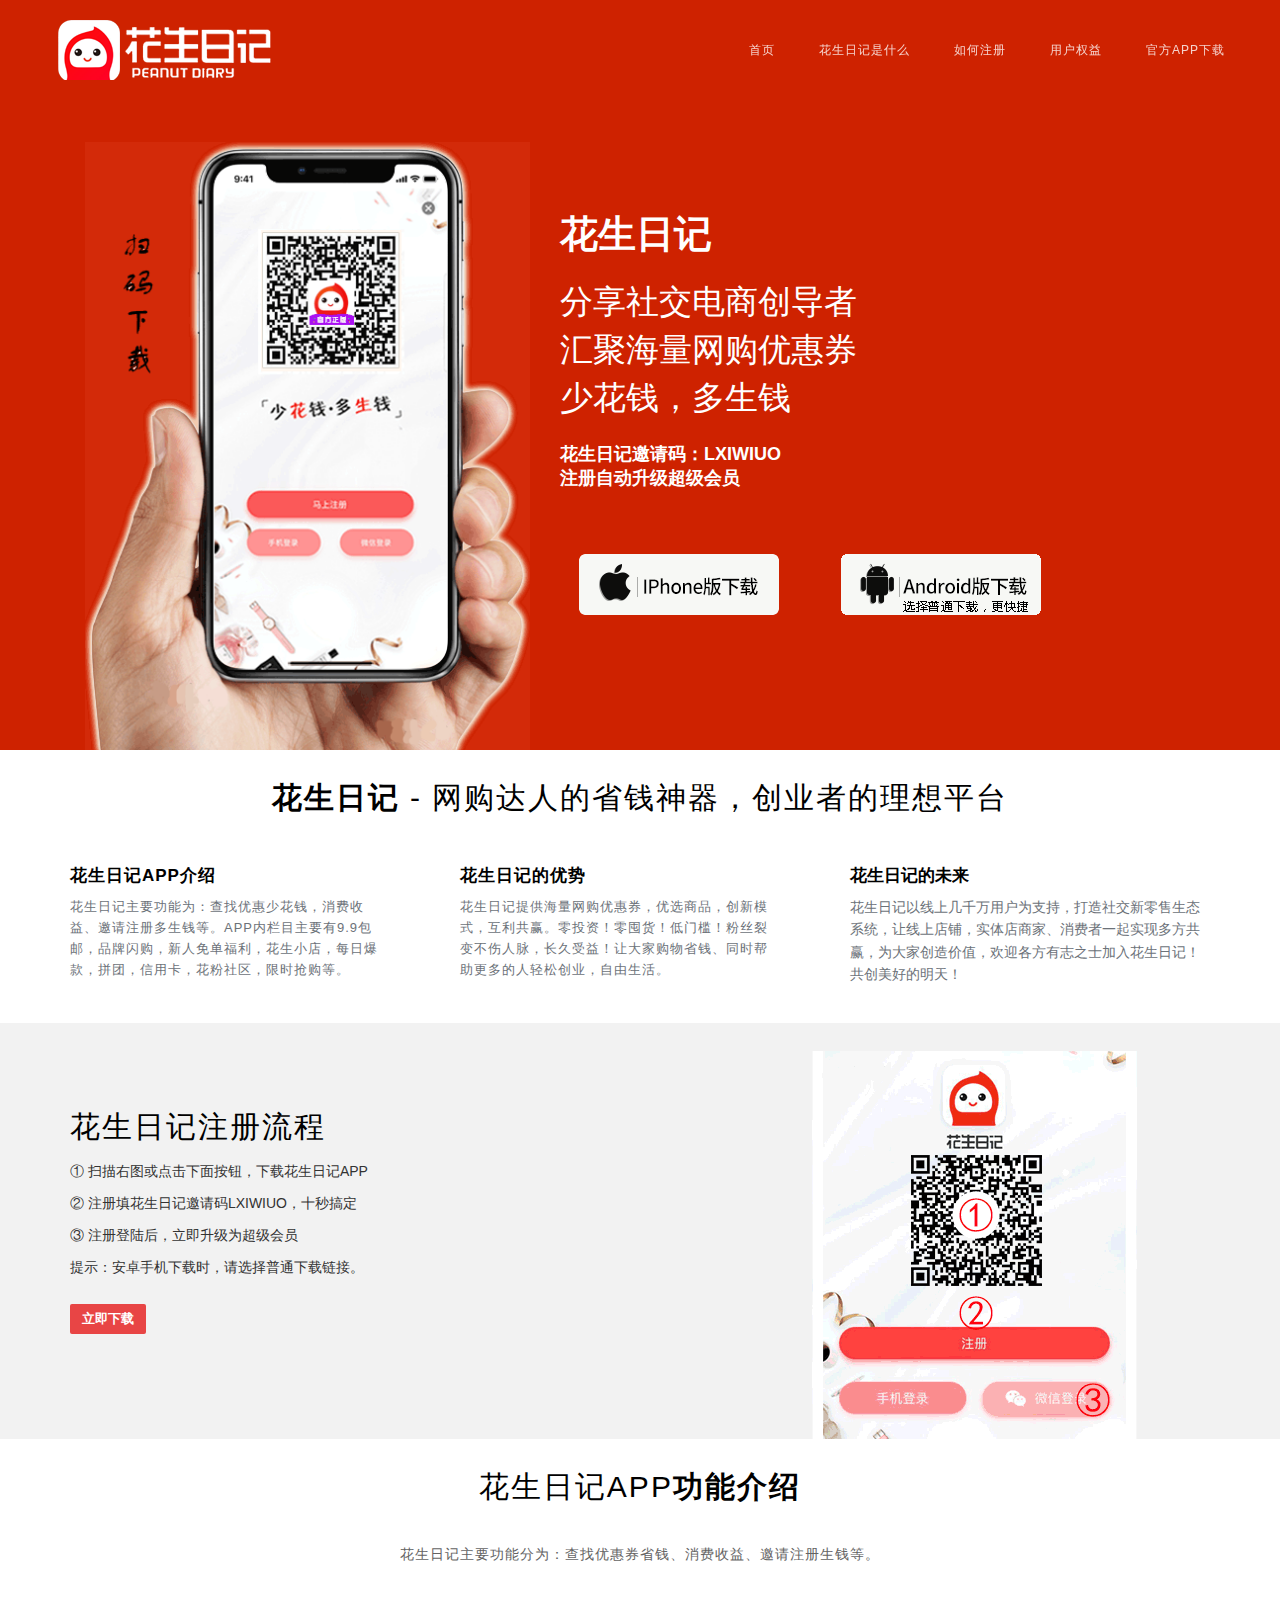
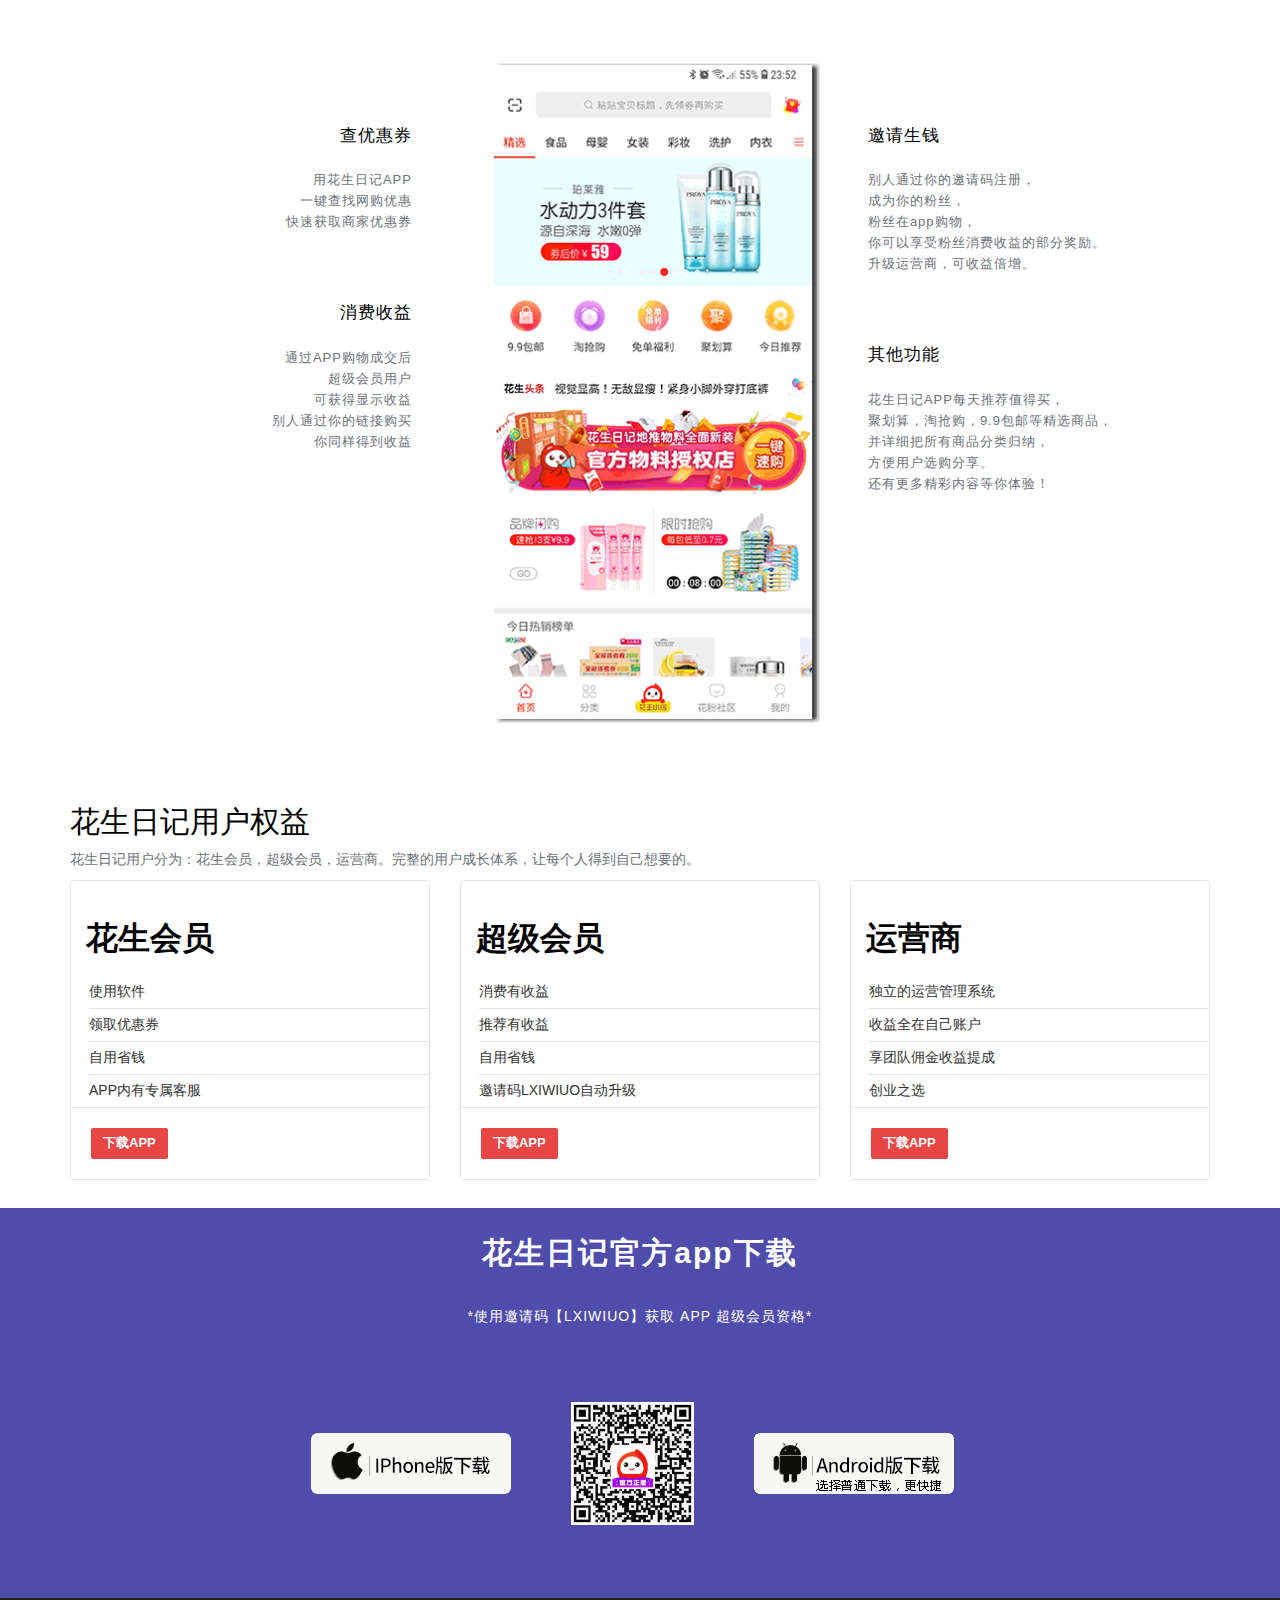
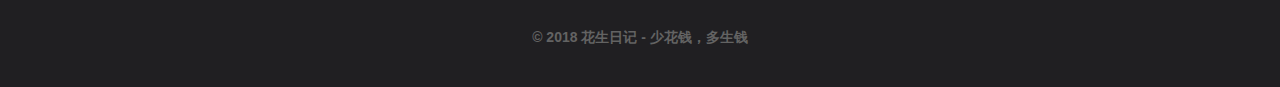
<file: index.html>
﻿<!DOCTYPE HTML>
<!-- saved from url=(0015)https://www.lxiwiuo.top/ -->
<!DOCTYPE html PUBLIC "" ""><!--[if lt IE 7]>      <html class="no-js lt-ie9 lt-ie8 lt-ie7" lang=""> <![endif]--><!--[if IE 7]>         <html class="no-js lt-ie9 lt-ie8" lang=""> <![endif]--><!--[if IE 8]>         <html class="no-js lt-ie9" lang=""> <![endif]--><!--[if gt IE 8]><!--><HTML 
class="no-js" lang=""><!--<![endif]--><HEAD><META content="IE=11.0000" 
http-equiv="X-UA-Compatible">
 
<META charset="utf-8"> <TITLE>花生日记 LXIWIUO</TITLE> 
<META name="Keywords" content="花生日记,花生日记官方app下载,花生日记邀请码LXIWIUO"> 
<META name="Description" content="【花生日记官方APP】更多人在用的网购省钱工具！创新模式，互利共赢。真正实现少花钱，多生钱！花生日记邀请码:LXIWIUO，自动升级超级会员，快来加入到花生日记大家庭吧！"> 
<META name="viewport" content="width=device-width, initial-scale=1.0, maximum-scale=1.0, user-scalable=0"> 
<LINK href="lxiwiuo/bootstrap.min.css" rel="stylesheet"><!-- dj --> <LINK 
href="lxiwiuo/owl.carousel.css" rel="stylesheet"><!-- 5t --> <LINK href="lxiwiuo/main.css" 
rel="stylesheet"><!-- zt --> <LINK href="lxiwiuo/responsive.css" rel="stylesheet"><!-- dh --> 
<META name="GENERATOR" content="MSHTML 11.00.10570.1001"></HEAD> 
<BODY><!-- header section --> <SECTION class="banner" role="banner"><HEADER id="header">
<DIV class="header-content clearfix"><A class="logo" href="https://www.lxiwiuo.top/"><IMG 
title="花生日记" alt="花生日记" src="lxiwiuo/logo.png"></A><!-- navigation section  --> 
      <NAV class="navigation" role="navigation">
<UL class="primary-nav">
  <LI><A title="花生日记" href="https://www.lxiwiuo.top/#banner">首页</A></LI>
  <LI><A href="https://www.lxiwiuo.top/#overview">花生日记是什么</A></LI>
  <LI><A href="https://www.lxiwiuo.top/#reg">如何注册</A></LI>
  <LI><A href="https://www.lxiwiuo.top/#screens">用户权益</A></LI>
  <LI><A href="https://www.lxiwiuo.top/#download">官方APP下载</A></LI></UL></NAV><A class="nav-toggle" 
href="https://www.lxiwiuo.top/#">菜单<SPAN></SPAN></A></DIV><!-- navigation section  -->   
</HEADER><!-- banner text section-->   
<DIV class="container" id="banner">
<DIV class="col-md-5 col-sm-12"><A href="https://www.lxiwiuo.top/app" 
target="_blank"><IMG title="微信扫一扫，下载花生日记" class="banner-img img-responsive" src="lxiwiuo/app-screen.png"></A> 
</DIV>
<DIV class="col-md-7 col-sm-12">
<DIV class="banner-text">
<H1>花生日记</H1>
<H2>分享社交电商创导者<BR>汇聚海量网购优惠券<BR>少花钱，多生钱
<H2>
<P><B>花生日记邀请码：LXIWIUO<BR>注册自动升级超级会员</B></P>
<DIV class="banner-btn"><A href="https://itunes.apple.com/cn/app/%E8%8A%B1%E7%94%9F%E6%97%A5%E8%AE%B0%E7%84%95%E6%96%B0%E7%89%88/id1390240947?mt=8" 
target="_blank" rel="nofollow"><IMG src="lxiwiuo/apple-store-btn.png"></A> 
<A href="http://android.myapp.com/myapp/detail.htm?apkName=com.jf.lkrj&amp;ADTAG=mobile" 
target="_blank" rel="nofollow"><IMG src="lxiwiuo/apple-store-btna.png"></A> 
</DIV></H2></DIV><!-- banner text section-->     </DIV></DIV></SECTION><!-- header section --> 
<DIV class="copyrights"><A href="https://www.lxiwiuo.top/">花生日记</A></DIV><!-- overview section --> 
<SECTION class="section overview" id="overview">
<DIV class="container">
<DIV class="row">
<DIV class="col-md-8 col-md-offset-2 text-center">
<H2 class="section-title"><STRONG>花生日记</STRONG> - 
网购达人的省钱神器，创业者的理想平台</H2><SPAN></SPAN>       </DIV></DIV>
<DIV class="row" style="margin-top: 30px;">
<DIV class="col-md-4 col-sm-12 "><SPAN class="icon icon-browser"></SPAN>         
<DIV class="overview-content">
<H4><STRONG>花生日记APP介绍</STRONG></H4>
<P>花生日记主要功能为：查找优惠少花钱，消费收益、邀请注册多生钱等。APP内栏目主要有9.9包邮，品牌闪购，新人免单福利，花生小店，每日爆款，拼团，信用卡，花粉社区，限时抢购等。</P></DIV></DIV>
<DIV class="col-md-4 col-sm-12 "><SPAN class="icon icon-trophy"></SPAN>          
 
<DIV class="overview-content">
<H4><STRONG>花生日记的优势</STRONG></H4>
<P>花生日记提供海量网购优惠券，优选商品，创新模式，互利共赢。零投资！零囤货！低门槛！粉丝裂变不伤人脉，长久受益！让大家购物省钱、同时帮助更多的人轻松创业，自由生活。</P></DIV></DIV>
<DIV class="col-md-4 col-sm-12 "><SPAN class="icon icon-lifesaver"></SPAN>       
 
<H4><STRONG>花生日记的未来</STRONG></H4>
<P>花生日记以线上几千万用户为支持，打造社交新零售生态系统，让线上店铺，实体店商家、消费者一起实现多方共赢，为大家创造价值，欢迎各方有志之士加入花生日记！共创美好的明天！</P></DIV></DIV></DIV></SECTION><!-- overview section --> <!-- feature section 0 --> 
<SECTION class="section features3" id="reg">
<DIV class="container">
<DIV class="row">
<DIV class="col-md-6">
<DIV class="features2-content">
<H2>花生日记注册流程</H2></DIV>
<DIV class="section-content">
<UL>
  <LI>① 扫描右图或点击下面按钮，下载花生日记APP</LI>
  <LI>② 注册填花生日记邀请码LXIWIUO，十秒搞定</LI>
  <LI>③ 注册登陆后，立即升级为超级会员</LI>
  <LI>提示：安卓手机下载时，请选择普通下载链接。</LI></UL><BR>
<DIV class="zcdown"><A class="btn btn-primary" 
href="https://www.lxiwiuo.top/#download">立即下载</A></DIV></DIV></DIV>
<DIV class="col-md-6"><IMG class="img-responsive" src="lxiwiuo/feature-screen-zc-nowx.png"></DIV></DIV></DIV></SECTION><!-- feature section 0 --> <!-- feature section 1 --> 
<SECTION class="section features1" id="features">
<DIV class="container">
<DIV class="row">
<DIV class="col-md-8 col-md-offset-2 text-center">
<H2 class="section-title">花生日记APP<SPAN>功能介绍</SPAN></H2>
<P class="section-intro">花生日记主要功能分为：查找优惠券省钱、消费收益、邀请注册生钱等。</P></DIV></DIV>
<DIV class="row features1-content-space">
<DIV class="col-md-4 col-sm-12">
<DIV class="features1-content left"><SPAN class="icon icon-upload"></SPAN>       
    
<H4>查优惠券</H4>
<P>用花生日记APP<BR>一键查找网购优惠<BR>快速获取商家优惠券</P></DIV>
<DIV class="features1-content left"><SPAN class="icon icon-tools"></SPAN>        
   
<H4>消费收益</H4>
<P>通过APP购物成交后<BR>超级会员用户<BR>可获得显示收益<BR>别人通过你的链接购买<BR>你同样得到收益</P></DIV></DIV>
<DIV class="col-md-4 col-sm-12 middle"><IMG class="img-responsive" src="lxiwiuo/feature-mobile.png"></DIV>
<DIV class="col-md-4 col-sm-12">
<DIV class="features1-content right"><SPAN class="icon icon-speedometer"></SPAN> 
          
<H4>邀请生钱</H4>
<P>别人通过你的邀请码注册，<BR>成为你的粉丝，<BR>粉丝在app购物，<BR>你可以享受粉丝消费收益的部分奖励。<BR>升级运营商，可收益倍增。</P></DIV>
<DIV class="features1-content right"><SPAN class="icon icon-camera"></SPAN>      
     
<H4>其他功能</H4>
<P>花生日记APP每天推荐值得买，<BR>聚划算，淘抢购，9.9包邮等精选商品，<BR>并详细把所有商品分类归纳，<BR>方便用户选购分享。<BR>还有更多精彩内容等你体验！</P></DIV></DIV></DIV></DIV></SECTION><!-- feature section 1 --> <!-- screen shots slider section--> 
<SECTION class="section screens" id="screens">
<DIV class="container">
<DIV class="row">
<DIV class="col-xs-12">
<DIV class="col-inner">
<DIV class="section-heading">
<H2>花生日记<SPAN>用户权益</SPAN></H2>
<P>花生日记用户分为：花生会员，超级会员，运营商。完整的用户成长体系，让每个人得到自己想要的。</P></DIV>
<DIV class="section-content m-t-60-sm-min">
<DIV class="row">
<DIV class="col-xs-12 col-sm-4">
<DIV class="pricing-table m-t-0-xs-max">
<DIV class="pricing-table-header block-invert">
<H2 class="pricing-table-title">花生会员</H2></DIV>
<DIV class="pricing-table-content block-light">
<UL class="pricing-table-list">
  <LI>使用软件</LI>
  <LI>领取优惠券</LI>
  <LI>自用省钱</LI>
  <LI>APP内有专属客服</LI></UL></DIV>
<DIV class="pricing-table-footer block-light"><A class="btn btn-primary waves-effect waves-light" 
href="https://www.lxiwiuo.top/#download">下载APP</A>                           </DIV></DIV><!-- .pricing-table --> 
                      </DIV>
<DIV class="col-xs-12 col-sm-4">
<DIV class="pricing-table">
<DIV class="pricing-table-header block-primary">
<H2 class="pricing-table-title">超级会员</H2></DIV>
<DIV class="pricing-table-content block-light">
<UL class="pricing-table-list">
  <LI>消费有收益</LI>
  <LI>推荐有收益</LI>
  <LI>自用省钱</LI>
  <LI>邀请码LXIWIUO自动升级</LI></UL></DIV>
<DIV class="pricing-table-footer block-light"><A class="btn btn-primary waves-effect waves-light" 
href="https://www.lxiwiuo.top/#download">下载APP</A>                           </DIV></DIV><!-- .pricing-table --> 
                      </DIV>
<DIV class="col-xs-12 col-sm-4">
<DIV class="pricing-table">
<DIV class="pricing-table-header block-pink">
<H2 class="pricing-table-title">运营商</H2></DIV>
<DIV class="pricing-table-content block-light">
<UL class="pricing-table-list">
  <LI>独立的运营管理系统</LI>
  <LI>收益全在自己账户</LI>
  <LI>享团队佣金收益提成</LI>
  <LI>创业之选</LI></UL></DIV>
<DIV class="pricing-table-footer block-light"><A class="btn btn-primary waves-effect waves-light" 
href="https://www.lxiwiuo.top/#download">下载APP</A>                           </DIV></DIV><!-- .pricing-table --> 
                      </DIV></DIV></DIV><!-- .section-content -->                
 </DIV></DIV></DIV></DIV></SECTION><!-- screen shots slider section --> <!--subscribe section --> 
<SECTION class="section subscribe" id="download">
<DIV class="overlay"></DIV>
<DIV class="container">
<DIV class="row">
<DIV class="col-md-8 col-md-offset-2 text-center">
<H2><SPAN>花生日记官方app下载</SPAN></H2>
<P>*使用邀请码【LXIWIUO】获取 APP 超级会员资格*</P>
<DIV class="banner-btn"><A href="https://itunes.apple.com/cn/app/%E8%8A%B1%E7%94%9F%E6%97%A5%E8%AE%B0%E7%84%95%E6%96%B0%E7%89%88/id1390240947?mt=8" 
target="_blank" rel="nofollow"><IMG alt="苹果商店官网下载" src="lxiwiuo/apple-store-btn.png"></A><A 
href="https://www.lxiwiuo.top/app" target="_blank"><IMG width="168" title="点击下载APP" alt="花生日记下载" 
src="lxiwiuo/down.png"></A><A href="http://android.myapp.com/myapp/detail.htm?apkName=com.jf.lkrj&amp;ADTAG=mobile" 
target="_blank" rel="nofollow"><IMG alt="应用宝官网下载" src="lxiwiuo/apple-store-btna.png"></A> 
</DIV></DIV></DIV></DIV></SECTION><!--contact section --> <!-- footer section--> 
<FOOTER class="section footer">
<DIV class="footer-bottom">
<DIV class="container">
<DIV class="col-md-12">
<P>© 2018 <A href="https://www.lxiwiuo.top/">花生日记</A> - 
少花钱，多生钱</P></DIV></DIV></DIV></FOOTER><!-- footer section--> <!-- Include JS files --> 
<SCRIPT src="lxiwiuo/jquery.min.js"></SCRIPT>
 
<SCRIPT src="lxiwiuo/jquery.fancybox.pack.js"></SCRIPT>
 <!--dh--> 
<SCRIPT src="lxiwiuo/owl.carousel.min.js"></SCRIPT>
 <!--d2h--> 
<SCRIPT src="lxiwiuo/main.js"></SCRIPT>
<!--zt--> 
<SCRIPT type="text/javascript">
  var wdwidth = $(document).width()
  if(wdwidth > 769){
    $(".address").hover(function(){
      $(this).find("span").show()
    }, function() {
      $(this).find("span").hide()
    });
  }
</SCRIPT>
</BODY></HTML>
</file>
<file: lxiwiuo/main.css>
@import url( http://fonts.googleapis.com/css?family=Roboto:100,300,400,500,600,700 );
p {
	color: rgb(108, 114, 121); line-height: 22.4px; font-size: 14px;
}
h1 {
	color: rgb(45, 48, 51); font-size: 35px; font-weight: 100;
}
h2 {
	color: rgb(0, 0, 0); font-size: 30px; font-weight: 100;
}
h3 {
	color: rgb(45, 48, 51); letter-spacing: 1px; font-size: 28px; font-weight: 300;
}
h4 {
	color: rgb(0, 0, 0); font-size: 17px; font-weight: 400;
}
h5 {
	color: rgb(45, 48, 51); text-transform: uppercase; font-size: 14px; font-weight: 700;
}
.btn {
	border-radius: 2px; border: 0px currentColor; border-image: none; color: rgb(255, 255, 255); text-transform: uppercase; font-size: 13px; font-weight: 600; display: inline-block; background-color: rgb(232, 69, 69); -moz-border-radius: 2px; -webkit-border-radius: 2px;
}
.btn:hover {
	color: rgb(255, 255, 255); background-color: rgb(229, 46, 46);
}
.btn:focus {
	color: rgb(255, 255, 255); background-color: rgb(229, 46, 46);
}
.btn-large {
	padding: 15px 40px;
}
.copyrights {
	height: 0px; line-height: 0; text-indent: -9999px; overflow: hidden; font-size: 0px;
}
a {
	color: rgb(232, 69, 69);
}
a:hover {
	transition:background-color, color, 0.3s; text-decoration: none; -webkit-transition: background-color, color, 0.3s; -o-transition: background-color, color, 0.3s; -moz-transition: background-color, color, 0.3s;
}
a:focus {
	transition:background-color, color, 0.3s; text-decoration: none; -webkit-transition: background-color, color, 0.3s; -o-transition: background-color, color, 0.3s; -moz-transition: background-color, color, 0.3s;
}
body {
	color: rgb(51, 51, 51); font-family: Arial,Helvetica,"????"; font-weight: 400;
}
ul {
	margin: 0px; padding: 0px;
}
ol {
	margin: 0px; padding: 0px;
}
ul li {
	list-style: none;
}
.section {
	padding: 28px 0px;
}
.no-padding {
	padding: 0px;
}
.no-gutter [class*=col-] {
	padding-right: 0px; padding-left: 0px;
}
.section-title {
	line-height: 39px; letter-spacing: 2px; margin-top: 0px;
}
.section-title span {
	font-weight: 600;
}
.section-intro {
	margin: 5% 10% 12%; color: rgb(99, 99, 99); line-height: 21px; letter-spacing: 1px; font-size: 14px; font-weight: 300;
}
.icon {
	color: rgb(0, 0, 0); font-size: 33px;
}
.img-responsive {
	margin: auto;
}
#header {
	width: 100%; position: fixed; z-index: 999;
}
#header .header-content {
	margin: 0px auto; padding: 20px 0px; transition:padding 0.3s; width: 100%; max-width: 1170px; -webkit-transition: padding 0.3s; -o-transition: padding 0.3s; -moz-transition: padding 0.3s;
}
#header .logo {
	float: left;
}
.fixed#header {
	opacity: 0.8; background-color: rgb(0, 0, 0); -moz-opacity: 0.8;
}
.fixed#header .header-content {
	padding: 10px 0px; border-bottom-color: currentColor; border-bottom-width: 0px; border-bottom-style: none;
}
.fixed#header .nav-toggle {
	top: 18px;
}
.navigation.open {
	transition:opacity 0.5s; visibility: visible; opacity: 0.9; -webkit-transition: opacity 0.5s; -o-transition: opacity 0.5s; -moz-transition: opacity 0.5s;
}
.navigation {
	padding: 20px 0px; float: right;
}
.navigation li {
	display: inline-block;
}
.navigation a {
	color: rgba(255, 255, 255, 0.8); text-transform: uppercase; letter-spacing: 1px; font-size: 12px; font-weight: 400; margin-left: 40px;
}
.navigation a:hover {
	color: rgb(255, 255, 255);
}
.navigation a.active {
	color: rgb(255, 255, 255);
}
.nav-toggle {
	transition:0.3s; top: 32px; width: 44px; height: 44px; right: 5%; text-indent: 100%; overflow: hidden; display: none; white-space: nowrap; position: fixed; z-index: 99999; -webkit-transition: all 0.3s; -o-transition: all 0.3s; -moz-transition: all 0.3s;
}
.nav-toggle::before {
	border-radius: 50%; left: 0px; top: 0px; width: 100%; height: 100%; position: absolute; content: ""; transform: translateZ(0px); transition-property: transform; backface-visibility: hidden; -webkit-transition-property: -webkit-transform; -o-transition-property: -o-transform; -webkit-transform: translateZ(0); -webkit-backface-visibility: hidden; -moz-backface-visibility: hidden; -moz-transform: translateZ(0); -moz-transition-property: -moz-transform;
}
.nav-toggle::after {
	border-radius: 50%; left: 0px; top: 0px; width: 100%; height: 100%; position: absolute; content: ""; transform: translateZ(0px); transition-property: transform; backface-visibility: hidden; -webkit-transition-property: -webkit-transform; -o-transition-property: -o-transform; -webkit-transform: translateZ(0); -webkit-backface-visibility: hidden; -moz-backface-visibility: hidden; -moz-transform: translateZ(0); -moz-transition-property: -moz-transform;
}
.nav-toggle::before {
	transform: scale(1); transition-duration: 0.3s; background-color: rgb(232, 69, 69); -webkit-transition-duration: 0.3s; -o-transition-duration: 0.3s; -webkit-transform: scale(1); -moz-transform: scale(1); -moz-transition-duration: 0.3s;
}
.nav-toggle::after {
	transform: scale(0); transition-duration: 0s; background-color: rgb(232, 69, 69); -webkit-transition-duration: 0s; -o-transition-duration: 0s; -webkit-transform: scale(0); -moz-transform: scale(0); -moz-transition-duration: 0s;
}
.nav-toggle span {
	left: 50%; top: 50%; width: 18px; height: 3px; right: auto; bottom: auto; display: inline-block; position: absolute; z-index: 10; transform: translateX(-50%) translateY(-50%); background-color: rgb(255, 255, 255); -webkit-transform: translateX(-50%) translateY(-50%); -moz-transform: translateX(-50%) translateY(-50%);
}
.nav-toggle span::before {
	transition:transform 0.3s; top: 0px; width: 100%; height: 100%; right: 0px; position: absolute; content: ""; transform: translateZ(0px); backface-visibility: hidden; background-color: rgb(255, 255, 255); -webkit-transition: -webkit-transform 0.3s; -o-transition: -o-transform 0.3s; -webkit-transform: translateZ(0); -webkit-backface-visibility: hidden; -moz-transition: -moz-transform 0.3s; -moz-backface-visibility: hidden; -moz-transform: translateZ(0);
}
.nav-toggle span::after {
	transition:transform 0.3s; top: 0px; width: 100%; height: 100%; right: 0px; position: absolute; content: ""; transform: translateZ(0px); backface-visibility: hidden; background-color: rgb(255, 255, 255); -webkit-transition: -webkit-transform 0.3s; -o-transition: -o-transform 0.3s; -webkit-transform: translateZ(0); -webkit-backface-visibility: hidden; -moz-transition: -moz-transform 0.3s; -moz-backface-visibility: hidden; -moz-transform: translateZ(0);
}
.nav-toggle span::before {
	transform: translateY(-6px) rotate(0deg); -webkit-transform: translateY(-6px) rotate(0deg); -moz-transform: translateY(-6px) rotate(0deg);
}
.nav-toggle span::after {
	transform: translateY(6px) rotate(0deg); -webkit-transform: translateY(6px) rotate(0deg); -moz-transform: translateY(6px) rotate(0deg);
}
.nav-toggle.close-nav::before {
	transform: scale(0); -webkit-transform: scale(0); -moz-transform: scale(0);
}
.nav-toggle.close-nav::after {
	transform: scale(1); -webkit-transform: scale(1); -moz-transform: scale(1);
}
.nav-toggle.close-nav span {
	background-color: rgba(255, 255, 255, 0);
}
.nav-toggle.close-nav span::before {
	background-color: rgb(255, 255, 255);
}
.nav-toggle.close-nav span::after {
	background-color: rgb(255, 255, 255);
}
.nav-toggle.close-nav span::before {
	transform: translateY(0px) rotate(45deg); -webkit-transform: translateY(0) rotate(45deg); -moz-transform: translateY(0) rotate(45deg);
}
.nav-toggle.close-nav span::after {
	transform: translateY(0px) rotate(-45deg); -webkit-transform: translateY(0) rotate(-45deg); -moz-transform: translateY(0) rotate(-45deg);
}
.banner {
	min-height: 750px; background-color: rgb(206, 34, 0);
}
.banner-text {
	padding-top: 30%;
}
.banner-text h1 {
	color: rgb(255, 255, 255); line-height: 48px; font-size: 38px; font-weight: 600; margin-bottom: 0%;
}
.banner-text h2 {
	color: rgb(255, 255, 255); line-height: 48px; font-size: 33px;
}
.banner-text p {
	color: rgb(255, 255, 255); line-height: 24px; font-size: 18px; font-weight: 300; margin-bottom: 7%;
}
.banner-img {
	bottom: -142px; position: relative;
}
.banner-btn a {
	margin-right: 15px;
}
.overview-content h4 {
	text-transform: uppercase; letter-spacing: 1px;
}
.overview-content p {
	line-height: 21px; letter-spacing: 1px; padding-right: 12%; font-size: 13px; font-weight: 300;
}
.overview-video {
	margin: auto auto 7%; z-index: 1;
}
.overview-video iframe {
	width: 800px; height: 450px;
}
.features1 {
	background-color: rgb(255, 255, 255);
}
.left {
	text-align: right; padding-right: 5%;
}
.middle {
	padding-left: 3.5%;
}
.right {
	padding-left: 5%;
}
.features1-content {
	margin-top: 20%;
}
.features1-content h4 {
	text-transform: uppercase; letter-spacing: 1px; margin-top: 20px;
}
.features1-content p {
	line-height: 21px; letter-spacing: 1px; font-size: 13px; font-weight: 300; margin-top: 24px;
}
.features2 {
	padding-bottom: 0px;
}
.features2-content {
	margin-top: 10%;
}
.features2-content img {
	bottom: -100px;
}
.features2-content p {
	line-height: 21px; letter-spacing: 1px; font-size: 14px; font-weight: 300; margin-top: 7%;
}
.features2-content ul {
	line-height: 36px; font-weight: 300; margin-top: 7%;
}
.features2-content h2 {
	line-height: 39px; letter-spacing: 2px; margin-top: 0px;
}
.container span {
	font-size: 30px;
}
.features3 {
	padding-bottom: 0px; background-color: rgb(242, 242, 242);
}
.features3 img {
	bottom: -100px; padding-left: 15%;
}
.banner-btn {
	margin-bottom: 3%;
}
.banner-btn img {
	padding: 3%;
}
#owl-demo .item {
	text-align: center;
}
.overlay {
	left: 0px; top: 0px; width: 100%; height: 100%; right: 0px; position: absolute; background-color: rgba(60, 57, 162, 0.9);
}
.subscribe {
	background-position: 50% 0px; width: 100%; position: relative; background-image: url("http://p8zxgltyx.bkt.clouddn.com/images/parallax-bg.jpg"); background-attachment: fixed; background-repeat: no-repeat; background-size: cover; -webkit-background-size: cover; -moz-background-size: cover; -o-background-size: cover;
}
.subscribe h2 {
	color: rgb(255, 255, 255); letter-spacing: 2px; margin-top: 0px;
}
.subscribe span {
	font-weight: 600;
}
.subscribe h3 {
	color: rgb(255, 255, 255); letter-spacing: 1px; font-size: 24px; font-weight: 100; margin-bottom: 30px;
}
.subscribe p {
	margin: 5% 10% 7%; color: rgb(255, 255, 255); line-height: 21px; letter-spacing: 1px; font-size: 14px; font-weight: 300;
}
.subscribe-form {
	margin-top: 45px;
}
.subscribe-form input[type=text] {
	padding: 0px 20px; border: 1px solid rgb(255, 255, 255); border-image: none; width: 75%; height: 60px; line-height: 60px; letter-spacing: 1px; font-size: 15px; font-weight: 300; float: left; display: block; border-top-left-radius: 2px; border-bottom-left-radius: 2px; background-color: rgb(255, 255, 255); -webkit-border-top-left-radius: 2px; -webkit-border-bottom-left-radius: 2px; -moz-border-radius-topleft: 2px; -moz-border-radius-bottomleft: 2px;
}
.subscribe-form input:focus {
	outline: 0px;
}
.subscribe-form input[type=submit] {
	padding: 0px 10px; border: 1px solid rgb(160, 206, 78); transition:0.125s ease-in-out; border-image: none; width: 25%; height: 60px; color: rgb(255, 255, 255); font-weight: 700; float: right; display: block; border-top-right-radius: 2px; border-bottom-right-radius: 2px; background-color: rgb(160, 206, 78); -webkit-transition: all 0.125s ease-in-out 0s; -o-transition: all 0.125s ease-in-out 0s; -moz-transition: all 0.125s ease-in-out 0s; -webkit-border-top-right-radius: 2px; -webkit-border-bottom-right-radius: 2px; -moz-border-radius-topright: 2px; -moz-border-radius-bottomright: 2px;
}
.subscribe-form input[type=submit]:hover {
	border: 1px solid rgb(126, 187, 18); border-image: none; color: rgb(255, 255, 255); background-color: rgb(126, 187, 18);
}
.error_message {
	color: rgb(252, 110, 81); line-height: 30px; padding-bottom: 15px; font-size: 13px;
}
#success_page {
	color: rgb(156, 231, 38); padding-bottom: 10px; font-size: 12px;
}
#success_page h3 {
	color: rgb(74, 178, 23); font-size: 17px;
}
#success_page p {
	color: rgb(179, 179, 179); font-size: 12px;
}
.conForm {
	padding-right: 50px; padding-left: 50px;
}
.conForm input {
	background: rgb(255, 255, 255); padding: 15px 30px; border: 1px solid rgb(222, 222, 222); border-image: none; color: rgb(121, 121, 121); font-size: 15px; font-style: normal; margin-right: 3%; margin-bottom: 20px;
}
.conForm input.noMarr {
	margin-right: 0px;
}
.conForm textarea {
	background: rgb(255, 255, 255); padding: 15px 30px; border: 1px solid rgb(222, 222, 222); border-image: none; height: 140px; color: rgb(121, 121, 121); font-size: 15px; font-style: normal; margin-bottom: 18px; resize: none;
}
.conForm .submitBnt {
	background: rgb(160, 206, 78); padding: 15px 40px; border-radius: 2px; border: 0px currentColor; border-image: none; color: rgb(255, 255, 255); text-transform: uppercase; letter-spacing: 5px; font-size: 13px; font-weight: 600; display: inline-block; -moz-border-radius: 2px; -webkit-border-radius: 2px;
}
.conForm .submitBnt:hover {
	background: rgb(61, 61, 61); color: rgb(255, 255, 255);
}
.error_message {
	color: rgb(255, 103, 95); padding-bottom: 15px; font-weight: 500;
}
#success_page h3 {
	color: rgb(94, 208, 123); font-size: 17px; font-weight: 700;
}
.footer {
	text-align: center; background-color: rgb(32, 31, 34);
}
.footer p {
	color: rgb(99, 99, 99); font-size: 14px; font-weight: 700;
}
.footer p > a {
	color: rgb(99, 99, 99); font-size: 14px;
}
.footer a {
	color: rgb(127, 127, 127); font-size: 18px;
}
.footer a:hover {
	color: rgb(232, 69, 69);
}
.footer .footer-share {
	margin-top: 0px;
}
.footer .footer-share li {
	margin: 0px 10px; padding: 22px 0px; border-radius: 50%; border: 1px solid rgba(255, 255, 255, 0.2); border-image: none; width: 70px; height: 70px; color: rgb(255, 255, 255); float: none; display: inline-block;
}
.footer .footer-share a {
	color: rgb(255, 255, 255);
}
.footer .fa-heart {
	margin: 0px 2px; color: rgb(232, 69, 69); font-size: 11px;
}
.wxkf {
	width: 120px;
}
@media all and (max-width:767px)
{
.wxkf {
	width: 60px;
}
}
.pricing-table {
	border-radius: 4px; border: 1px solid rgba(0, 0, 0, 0.1); border-image: none; -webkit-border-radius: 4px;
}
@media all and (max-width:767px)
{
.pricing-table {
	margin-top: 20px;
}
}
.pricing-table-header {
	padding: 20px 15px; position: relative;
}
.pricing-table-content {
	padding-left: 18px; background-color: rgb(255, 255, 255);
}
.pricing-table-footer {
	padding: 20px; border-top-color: rgba(0, 0, 0, 0.1); border-top-width: 1px; border-top-style: solid; background-color: rgb(255, 255, 255);
}
.pricing-table-list {
	list-style: none; padding-left: 0px;
}
.pricing-table-list li {
	padding: 12px 20px;
}
.pricing-table-list li:not(:first-child) {
	border-top-color: rgba(0, 0, 0, 0.1); border-top-width: 1px; border-top-style: solid;
}
.pricing-table-list li i {
	color: rgb(16, 207, 189); margin-right: 0.5em;
}
.pricing-table-title {
	text-transform: none; font-size: 22px; font-weight: 600; margin-bottom: 0px;
}
@media all and (min-width:768px)
{
.pricing-table-title {
	font-size: 32px;
}
}
.section-content li {
	padding: 6px 0px;
}
.align-l {
	text-align: left !important;
}
</file>
<file: lxiwiuo/responsive.css>
@media screen and (max-width:1024px)
{
#header .header-content {
	width: 90%;
}
.nav-toggle {
	display: block;
}
.navigation {
	transition:opacity 0.5s, visibility 0s 0.5s; left: 0px; top: 0px; width: 100%; height: 100%; visibility: hidden; position: fixed; z-index: 99999; opacity: 0; background-color: rgb(0, 0, 0); -webkit-transition: opacity 0.5s, visibility 0s 0.5s;
}
.navigation .primary-nav {
	top: 45%; position: relative; transform: translateY(-45%); -webkit-transform: translateY(-45%); -moz-transform: translateY(-45%);
}
.navigation li {
	margin-bottom: 20px; display: block;
}
.navigation a {
	margin: 0px; text-align: center; font-size: 14px; display: block;
}
.overview-video iframe {
	width: 290px; height: 163px;
}
.flex-control-nav {
	bottom: 20px;
}
}
@media screen and (max-width:768px)
{
#banner {
	text-align: center;
}
.banner-text {
	padding-top: 30%;
}
.banner-text h1 {
	line-height: 38px; font-size: 30px; font-weight: 600; margin-top: 70px;
}
.banner-text h2 {
	font-size: 28px;
}
.banner-text p {
	font-size: 18px;
}
.banner-img {
	margin: auto;
}
.banner-btn a {
	margin-bottom: 100px;
}
#overview {
	text-align: center;
}
.overview-content p {
	padding-right: 0px;
}
#features {
	text-align: center;
}
.features1-content {
	margin-top: 5%;
}
.left {
	text-align: center;
}
.middle {
	margin: 5% auto; padding-left: 0px;
}
.features2-content {
	margin-top: 0px;
}
.features3 img {
	padding-left: 0px;
}
.footer .footer-col {
	margin-bottom: 50px;
}
.zcdown {
	text-align: center; margin-bottom: 10%;
}
}
@media screen and (max-width:640px)
{
#banner {
	text-align: center;
}
.banner-text h1 {
	line-height: 38px; font-size: 30px; font-weight: 600; margin-top: 70px;
}
.banner-btn a {
	margin-bottom: 70px;
}
.banner-text {
	padding-top: 35%;
}
.footer a {
	font-size: 14px;
}
.footer .footer-share li {
	margin: 0px 5px; padding: 7px 0px; border-radius: 50%; width: 35px; height: 35px;
}
.zcdown {
	text-align: center; margin-bottom: 10%;
}
}
@media screen and (max-width:480px)
{
#banner {
	text-align: center;
}
.banner-text {
	padding-top: 35%;
}
.banner-text h1 {
	line-height: 38px; font-size: 30px; font-weight: 600; margin-top: 70px;
}
.banner-btn a {
	margin-bottom: 15px;
}
.zcdown {
	text-align: center; margin-bottom: 10%;
}
}
@media screen and (max-width:320px)
{
.banner-text {
	padding-top: 55%;
}
.subscribe-form input[type=text] {
	width: 65%;
}
.subscribe-form input[type=submit] {
	width: 35%;
}
}
.mapbox {
	background: rgb(10, 39, 101); padding: 20px 0px 70px;
}
.mapbox .mapbox_n {
	margin: 0px auto; width: 50%; position: relative;
}
.mapbox .mapbox_n .img {
	margin: 0px auto; width: 100%; display: block;
}
.mapbox .mapbox_n .address {
	margin: 0px; top: 16%; width: 6%; height: 3%; right: 10%; position: absolute; z-index: 99;
}
.mapbox .mapbox_n .address span {
	background: url("../images/frame_bg.png") no-repeat 0% 0% / 100% 100%; padding: 15px 10px 15px 55px; top: -42px; width: 250px; right: -234px; color: rgb(255, 255, 255); display: none; position: absolute;
}
.mapbox .mapbox_n .address.gz {
	top: 80%; width: 3%; height: 15px; right: 29%;
}
.mapbox .mapbox_n .address.gz span {
	padding: 30px 20px 30px 101px; top: -183px; width: 475px; right: -465px;
}
.mapbox .mapbox_n .address.sz {
	top: 83%; width: 3%; height: 2%; right: 27%;
}
.mapbox .mapbox_n .address.sz span {
	padding: 30px 20px 30px 97px; top: -218px; width: 460px; right: -447px;
}
.mapbox .mapbox_n .address.sd {
	top: 48%; width: 3%; right: 23.5%;
}
.mapbox .mapbox_n .address.sd span {
	top: -81px; right: -237px;
}
.mapbox .mapbox_n .address.st {
	top: 80%; width: 3%; right: 20.5%;
}
.mapbox .mapbox_n .address.st span {
	top: -106px; width: 260px; right: -215px;
}
.mapbox .mapbox_n .address.nc {
	top: 71%; width: 4%; height: 16px; right: 22.5%;
}
.mapbox .mapbox_n .address.nc span {
	top: -96px; right: -232.5px;
}
.mapbox .mapbox_n .address.cs {
	top: 72%; width: 3%; height: 19px; right: 29.5%;
}
.mapbox .mapbox_n .address.cs span {
	top: -90px; right: -231px;
}
.mapbox .mapbox_n .address.wh {
	top: 60.5%; width: 4%; right: 28.5%;
}
.mapbox .mapbox_n .address.wh span {
	top: -103px; right: -252px;
}
.mapbox .mapbox_n .address.jz {
	top: 65.5%; width: 4%; right: 29.5%;
}
.mapbox .mapbox_n .address.jz span {
	top: -86px; right: -214px;
}
.mapbox .mapbox_n .address.sw {
	top: 83%; width: 2%; height: 11px; right: 22.5%;
}
.mapbox .mapbox_n .address.sw span {
	top: -81px; right: -216px;
}
.mapbox .mapbox_n .address.hz {
	top: 79.5%; width: 3%; height: 11px; right: 23.5%;
}
.mapbox .mapbox_n .address.hz span {
	top: -124px; width: 299px; right: -262px; padding-left: 61px;
}
.mapbox .mapbox_n .address.qy {
	top: 77.5%; width: 3%; height: 13px; right: 26%;
}
.mapbox .mapbox_n .address.qy span {
	top: -73px; right: -229px;
}
.mapbox .mapbox_n .address.ny {
	top: 55%; width: 4%; height: 16px; right: 32%;
}
.mapbox .mapbox_n .address.ny span {
	top: -61px; right: -256px;
}
.mapbox .mapbox_n .address.yt {
	top: 42%; width: 3%; height: 14px; right: 13.5%;
}
.mapbox .mapbox_n .address.yt span {
	top: -61px; right: -204px;
}
.mapbox .mapbox_n .address.zj {
	top: 85%; width: 3%; height: 13px; right: 32.5%;
}
.mapbox .mapbox_n .address.zj span {
	top: -57px; right: -240px;
}
.mapbox .mapbox_n .address.ly {
	top: 76.5%; width: 3%; height: 17px; right: 17.5%;
}
.mapbox .mapbox_n .address.ly span {
	top: -84px; right: -212px;
}
.mapbox .mapbox_n .address.sc {
	top: 61.5%; width: 4%; height: 16px; right: 45.5%;
}
.mapbox .mapbox_n .address.sc span {
	top: -53px; right: -243px;
}
.mapbox .mapbox_n .address.jx {
	top: 58%; width: 3%; height: 13px; right: 17.5%;
}
.mapbox .mapbox_n .address.jx span {
	top: -56px; width: 260px; right: -258px;
}
.mapbox .mapbox_n .address.bd {
	top: 39.5%; width: 3%; height: 17px; right: 28%;
}
.mapbox .mapbox_n .address.bd span {
	top: -53px; right: -243px;
}
.mapbox .mapbox_n .address.sjz {
	top: 45.5%; width: 5%; height: 13px; right: 25%;
}
.mapbox .mapbox_n .address.sjz span {
	top: -89px; right: -221px;
}
.mapbox .mapbox_n .address.cd {
	top: 41%; width: 3%; height: 13px; right: 23%;
}
.mapbox .mapbox_n .address.cd span {
	top: -72px; right: -208px;
}
.mapbox .mapbox_n .address.nn {
	top: 80.5%; width: 4%; height: 18px; right: 34.5%;
}
.mapbox .mapbox_n .address.nn span {
	top: -93px; width: 260px; right: -222px;
}
.mapbox .mapbox_n .address.sf {
	top: 43.5%; width: 3%; height: 19px; right: 21.5%;
}
.mapbox .mapbox_n .address.sf span {
	top: -53px; right: -243px;
}
.mapbox .mapbox_n .address.zz {
	top: 50%; width: 4%; height: 19px; right: 28%;
}
.mapbox .mapbox_n .address.zz span {
	top: -49px; right: -230px;
}
.mapbox .mapbox_n .address.qd {
	top: 48.5%; width: 3%; height: 14px; right: 16%;
}
.mapbox .mapbox_n .address.qd span {
	top: -88px; right: -212px;
}
.mapbox .mapbox_n .address.fz {
	top: 71.5%; width: 3%; height: 17px; right: 14.5%;
}
.mapbox .mapbox_n .address.fz span {
	top: -76px; right: -206px;
}
.mapbox .mapbox_n .address.yk {
	top: 64%; width: 3%; height: 18px; right: 13.5%;
}
.mapbox .mapbox_n .address.yk span {
	top: -82px; width: 260px; right: -224px;
}
@media screen and (min-width:1920px)
{
.mapbox .mapbox_n .img {
	width: 950px;
}
}
@media screen and (max-width:1024px) and (min-width:769px)
{
.mapbox .mapbox_n .address span {
	top: -58px;
}
.mapbox .mapbox_n .address.gz {
	height: 9px;
}
.mapbox .mapbox_n .address.gz span {
	top: -206px; width: 397px; right: -385px; padding-left: 86px;
}
.mapbox .mapbox_n .address.sz span {
	padding: 30px 20px 30px 72px; top: -274px; width: 330px; right: -320px;
}
.mapbox .mapbox_n .address.sd span {
	top: -80px;
}
.mapbox .mapbox_n .address.st {
	height: 2%;
}
.mapbox .mapbox_n .address.st span {
	top: -115px; right: -234px;
}
.mapbox .mapbox_n .address.nc {
	height: 12px;
}
.mapbox .mapbox_n .address.nc span {
	top: -87px; right: -238px;
}
.mapbox .mapbox_n .address.cs {
	height: 9px;
}
.mapbox .mapbox_n .address.cs span {
	top: -87px; right: -238px;
}
.mapbox .mapbox_n .address.wh {
	height: 10px;
}
.mapbox .mapbox_n .address.wh span {
	top: -112px; right: -247px;
}
.mapbox .mapbox_n .address.jz {
	top: 65.5%; width: 4%; right: 29.5%;
}
.mapbox .mapbox_n .address.jz span {
	top: -84px; right: -225px;
}
.mapbox .mapbox_n .address.sw {
	height: 8px;
}
.mapbox .mapbox_n .address.sw span {
	top: 79px; right: -228px;
}
.mapbox .mapbox_n .address.hz {
	height: 8px;
}
.mapbox .mapbox_n .address.hz span {
	top: -131px; right: -273px;
}
.mapbox .mapbox_n .address.qy {
	height: 9px;
}
.mapbox .mapbox_n .address.qy span {
	top: -81px; right: -232px;
}
.mapbox .mapbox_n .address.ny {
	height: 11px;
}
.mapbox .mapbox_n .address.ny span {
	top: -70px; right: -250px;
}
.mapbox .mapbox_n .address.yt {
	height: 8px;
}
.mapbox .mapbox_n .address.yt span {
	top: -70px; right: -221px;
}
.mapbox .mapbox_n .address.zj span {
	top: -67px;
}
.mapbox .mapbox_n .address.ly {
	height: 11px;
}
.mapbox .mapbox_n .address.ly span {
	right: -228px;
}
.mapbox .mapbox_n .address.sc {
	height: 9px;
}
.mapbox .mapbox_n .address.sc span {
	top: -66px;
}
.mapbox .mapbox_n .address.jx {
	height: 8px;
}
.mapbox .mapbox_n .address.jx span {
	top: -59px;
}
.mapbox .mapbox_n .address.bd {
	height: 11px;
}
.mapbox .mapbox_n .address.bd span {
	top: -65px;
}
.mapbox .mapbox_n .address.sjz {
	height: 9px;
}
.mapbox .mapbox_n .address.sjz span {
	top: -83px; right: -229px;
}
.mapbox .mapbox_n .address.cd {
	height: 9px;
}
.mapbox .mapbox_n .address.cd span {
	top: -75px; right: -223px;
}
.mapbox .mapbox_n .address.nn {
	height: 11px;
}
.mapbox .mapbox_n .address.nn span {
	top: -105px; width: 260px; right: -234px;
}
.mapbox .mapbox_n .address.sf {
	height: 12px;
}
.mapbox .mapbox_n .address.sf span {
	top: -65px; right: -243px;
}
.mapbox .mapbox_n .address.zz {
	height: 12px;
}
.mapbox .mapbox_n .address.zz span {
	top: -62px; right: -234px;
}
.mapbox .mapbox_n .address.qd {
	height: 8px;
}
.mapbox .mapbox_n .address.qd span {
	top: -85px; right: -227px;
}
.mapbox .mapbox_n .address.fz {
	height: 12px;
}
.mapbox .mapbox_n .address.fz span {
	top: -83px; right: -224px;
}
.mapbox .mapbox_n .address.yk {
	height: 10px;
}
.mapbox .mapbox_n .address.yk span {
	right: -236px;
}
}
@media screen and (max-width:768px)
{
.mapbox .mapbox_n {
	width: 90%;
}
}
@media screen and (max-width:640px)
{
.mapbox .mapbox_n {
	width: 90%;
}
}
@media all and (max-width:414px)
{
.mapbox .mapbox_n {
	width: 100%;
}
.mapbox .mapbox_n .address span {
	display: none;
}
}
</file>
